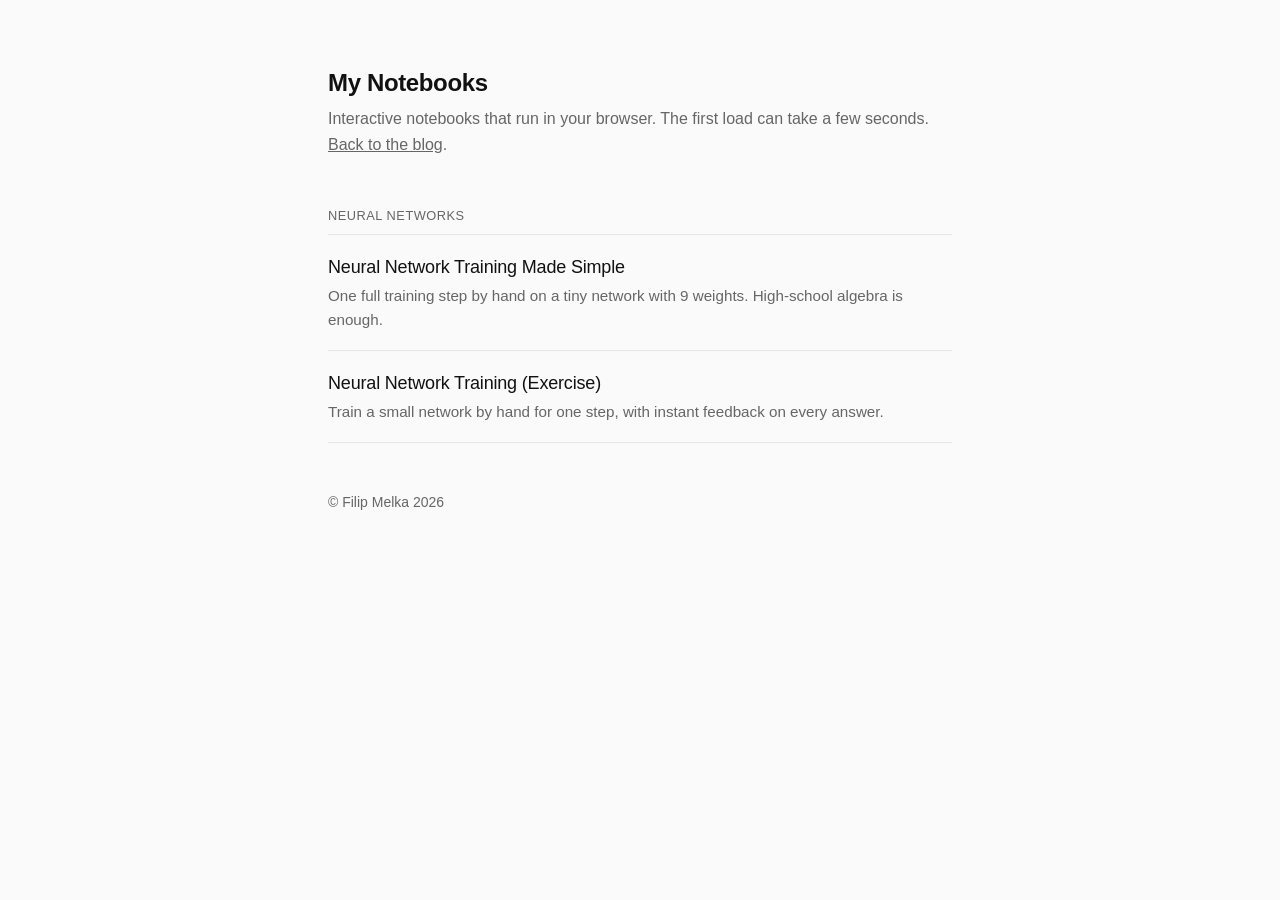
<file: site/index.html>
<!doctype html>
<html lang="en">
  <head>
    <meta charset="utf-8" />
    <meta name="viewport" content="width=device-width, initial-scale=1" />
    <title>Notebooks · Filip Melka</title>
    <meta name="description" content="Interactive notebooks by Filip Melka." />
    <link rel="icon" type="image/svg+xml" href="favicon.svg" />
    <link rel="icon" href="favicon.ico" sizes="48x48" />
    <link rel="apple-touch-icon" href="apple-touch-icon.png" />
    <style>
      :root {
        --page: #fafafa;
        --text: #111111;
        --text-soft: #666666;
        --hairline: #e6e6e6;
        --hairline-strong: #d4d4d4;
        color-scheme: light;
      }
      * {
        box-sizing: border-box;
      }
      body {
        margin: 0;
        background: var(--page);
        color: var(--text);
        font-family:
          -apple-system, BlinkMacSystemFont, "Segoe UI", Inter, Roboto,
          "Helvetica Neue", Arial, sans-serif;
        line-height: 1.6;
        -webkit-font-smoothing: antialiased;
      }
      main {
        max-width: 42rem;
        margin: 0 auto;
        padding: 4rem 1.5rem 3rem;
      }
      header {
        margin-bottom: 3rem;
      }
      h1 {
        font-size: 1.5rem;
        font-weight: 600;
        letter-spacing: -0.015em;
        margin: 0 0 0.25rem;
      }
      h2 {
        font-size: 0.8rem;
        font-weight: 500;
        letter-spacing: 0.04em;
        text-transform: uppercase;
        color: var(--text-soft);
        margin: 0 0 0.5rem;
      }
      p {
        margin: 0;
      }
      .soft,
      footer {
        color: var(--text-soft);
      }
      a {
        color: inherit;
      }
      ul {
        list-style: none;
        margin: 0;
        padding: 0;
      }
      li {
        border-top: 1px solid var(--hairline);
      }
      li:last-child {
        border-bottom: 1px solid var(--hairline);
      }
      li a {
        display: block;
        padding: 1.1rem 0;
        text-decoration: none;
      }
      li a:hover .title {
        text-decoration: underline;
        text-underline-offset: 3px;
      }
      li a:focus-visible {
        outline: 2px solid var(--hairline-strong);
        outline-offset: 2px;
      }
      .title {
        display: block;
        font-size: 1.125rem;
        font-weight: 500;
        letter-spacing: -0.01em;
      }
      .desc {
        display: block;
        color: var(--text-soft);
        font-size: 0.95rem;
        margin-top: 0.15rem;
      }
      footer {
        margin-top: 3rem;
        font-size: 0.875rem;
      }
    </style>
  </head>
  <body>
    <main>
      <header>
        <h1>My Notebooks</h1>
        <p class="soft">
          Interactive notebooks that run in your browser. The first load can
          take a few seconds.
          <a href="https://filipmelka.com">Back to the blog</a>.
        </p>
      </header>

      <h2>Neural networks</h2>
      <ul>
        <li>
          <a href="neural-network-training/">
            <span class="title">Neural Network Training Made Simple</span>
            <span class="desc"
              >One full training step by hand on a tiny network with 9 weights.
              High-school algebra is enough.</span
            >
          </a>
        </li>
        <li>
          <a href="neural-network-training-exercise/">
            <span class="title">Neural Network Training (Exercise)</span>
            <span class="desc"
              >Train a small network by hand for one step, with instant feedback
              on every answer.</span
            >
          </a>
        </li>
      </ul>

      <footer>© Filip Melka 2026</footer>
    </main>
  </body>
</html>
</file>
